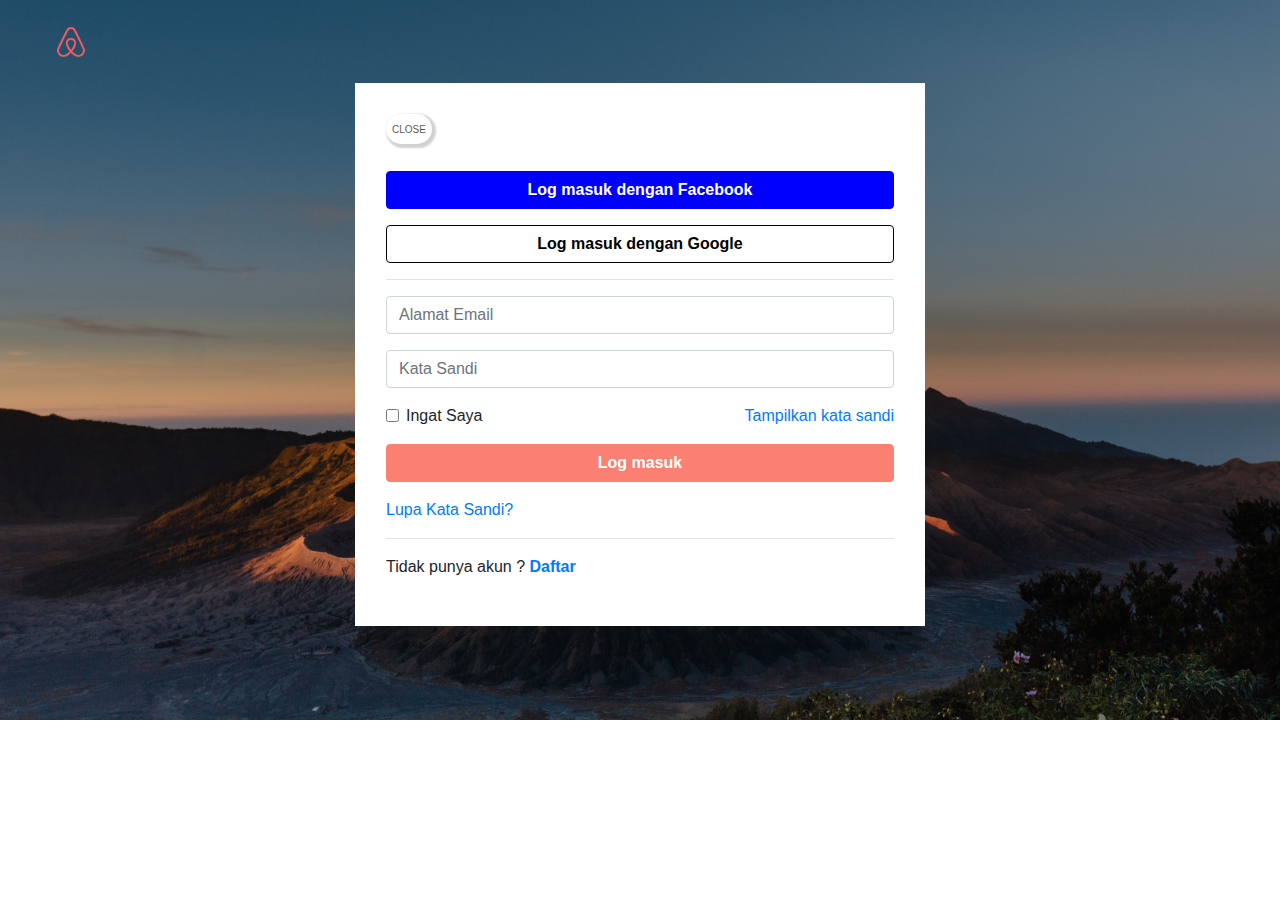
<file: latihan/html/daftar.html>
<!doctype html>
<html lang="en">
  <head>
    <!-- Required meta tags -->
    <meta charset="utf-8">
    <meta name="viewport" content="width=device-width, initial-scale=1, shrink-to-fit=no">

    <!-- Bootstrap CSS -->
    <link rel="stylesheet" href="../css/bootstrap.min.css">

    <!-- style 2 -->
    <link rel="stylesheet" href="../css/daftar.css">

    <title>Hello, world!</title>
  </head>
  <body>
    <section class="container-fluid bg">

        <!--image -->
        <nav class="navbar navbar-light">
            <a class="navbar-brand" href="index.html">
              <img src="../img/logo1.png" width="80px">
            </a>
        </nav>
        <!-- image -->
        <div id="daftar">
          <div class="container daftar-bg">
            <div class="row justify-content-center">
                  <form class="form-content col-sm-6">
                    <div id="tombol-close">
                      <button type="submit" class="btn-close" onclick="history.go(-1);"><p id="close">CLOSE</p></button>
                    </div>
                    <div class="form-group">
                      <button type="submit" class="btn btn-fb col-sm-12">Log masuk dengan Facebook</button>
                    </div>
                    <div class="form-group">
                        <button type="submit" class="btn btn-google col-sm-12">Log masuk dengan Google</button>
                    </div>
                    <hr>
                      <div class="form-group">
                        <input type="email" class="form-control form-email col-sm-12" id="inputAddress" placeholder="Alamat Email">
                      </div>
                      <div class="form-group">
                        <input type="password" class="form-control form-password col-sm-12" id="inputAddress2" placeholder="Kata Sandi">
                      </div>
                      <div class="form-group">
                        <div class="form-check">
                          <input class="form-check-input" type="checkbox" id="gridCheck">
                          <label class="form-check-label" for="gridCheck">Ingat Saya</label>
                          <a href="#" class="float-right"><p id="showpas">Tampilkan kata sandi</p></a>
                        </div>
                        
                      </div>
                      <div class="form-group"> 
                          <button type="submit" class="btn btn-daftar col-md-12" onclick="alert('Login Berhasil')">Log masuk</button>
                      </div>
                      <a href="#" id="katasandi">Lupa Kata Sandi?</a>
                      <hr>
                      <p>Tidak punya akun ? <a href="#" style="font-weight:bold;">Daftar</a></p>
                    </form>
            </div>
          </div>
        </div>
  </section>

    <!-- Optional JavaScript -->
    <!-- jQuery first, then Popper.js, then Bootstrap JS -->
    <script src="../jquery/jquery-3.4.1.slim.min.js"></script>
    <script src="../jquery/popper.min.js"></script>
    <script src="../js/bootstrap.min.js"></script>

  </body>
</html>
</file>
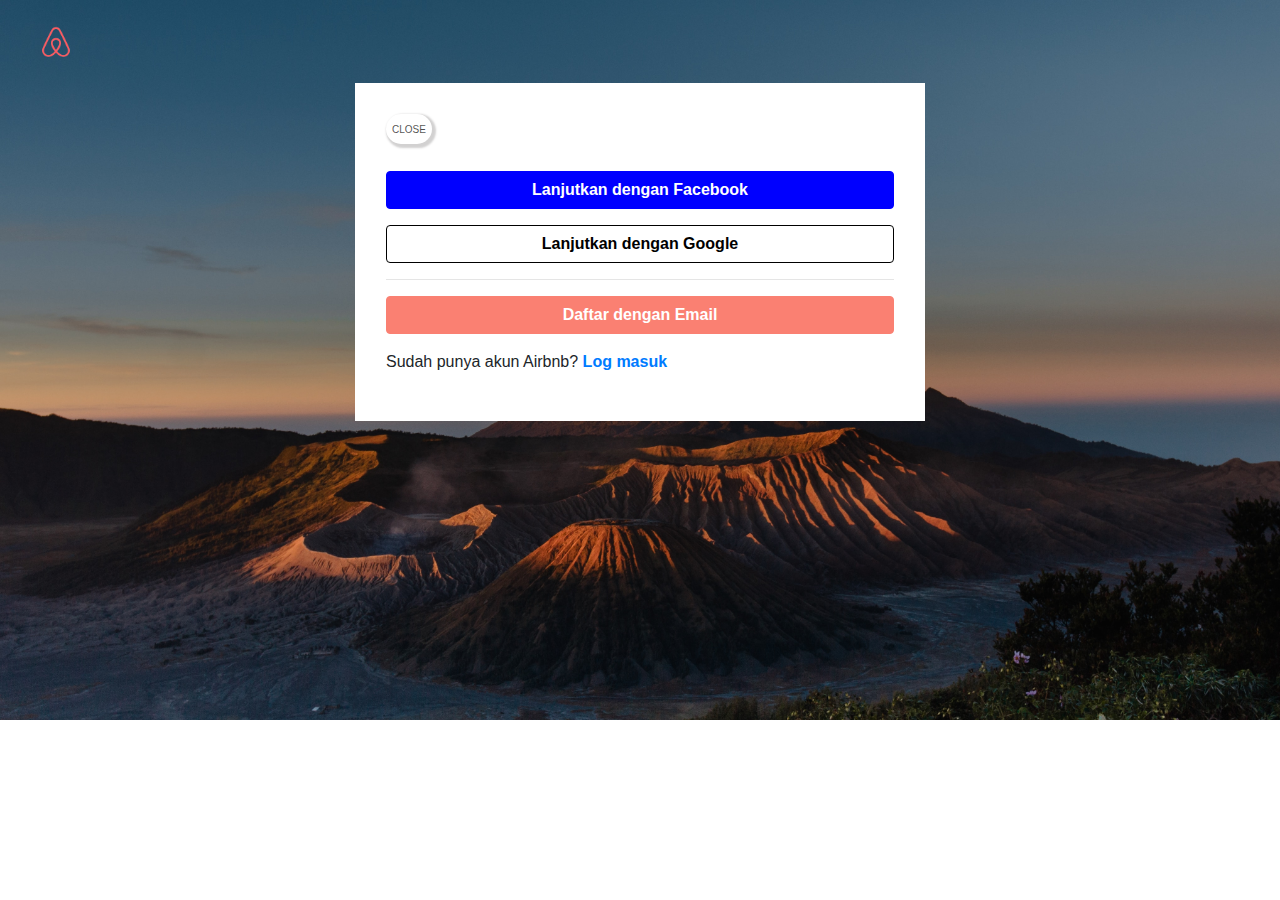
<file: latihan/html/login.html>
<!doctype html>
<html lang="en">
  <head>
    <!-- Required meta tags -->
    <meta charset="utf-8">
    <meta name="viewport" content="width=device-width, initial-scale=1, shrink-to-fit=no">

    <!-- Bootstrap CSS -->
    <link rel="stylesheet" href="../css/bootstrap.min.css">

    <!-- CSS login -->
    <link rel="stylesheet" href="../css/login.css">


    <title>Login Form</title>
  </head>
  <body>
    <section class="container-login">
        <!-- LOGO -->
        <nav class="navbar navbar-light">
            <a class="navbar-brand" href="../html/index.html">
              <img src="../img/logo1.png" width="80px">
            </a>
        </nav>
        <!-- LOGO -->
        <div id="daftar">
          <div class="container daftar-bg">
            <div class="row justify-content-center">
                  <form class="form-content col-sm-6">
                    <div id="tombol-close">
                      <button type="submit" class="btn-close" onclick="history.go(-1);"><p id="close">CLOSE</p></button>
                    </div>
                    <div class="form-group">
                      <button type="submit" class="btn btn-fb col-sm-12">Lanjutkan dengan Facebook</button>
                    </div>
                    <div class="form-group">
                        <button type="submit" class="btn btn-google col-sm-12">Lanjutkan dengan Google</button>
                    </div>
                    <hr>
                      <div class="form-group"> 
                          <button type="submit" class="btn btn-daftar col-md-12">Daftar dengan Email</button>
                      </div>
                      <div class="logmasuk">
                      <p>Sudah punya akun Airbnb? <a href="#" style="font-weight:bold;">Log masuk</a></p>
                      </div>
                  </form>
            </div>
          </div>
        </div>
    </section>

    <!-- Optional JavaScript -->
    <!-- jQuery first, then Popper.js, then Bootstrap JS -->
    <script src="../jquery/jquery-3.4.1.slim.min.js"></script>
    <script src="../jquery/popper.min.js"></script>
    <script src="../js/bootstrap.min.js"></script>
  </body>
</html>
</file>
<file: latihan/css/daftar.css>
.container-fluid {
    background-image: url(../img/airbnb4.jpg);
    background-size: cover;
    height: 720px;
    background-color: rgba(0, 0, 0, 0.2)
}


.form-content {
    border: 1px solid white;
    padding: 30px;
    background-color: white;
}
.btn-fb {
    width: 100%;
    border: 1px solid blue;
    background-color: blue;
    color: white;
    font-size: 16px;
    font-weight: 700;
}

.btn-fb:hover {
    color: white;
}

.btn-google {
    width: 100%;
    border: 1px solid black;
    background-color:white;
    color: black;
    font-size: 16px;
    font-weight: 700;
}


.btn-daftar {
    width: 100%;
    border: 1px solid salmon;
    background-color :salmon;
    color: white;
    font-size: 16px;
    font-weight: 700;
}

.btn-daftar:hover {
    color: white;
}

.form-email,
.form-password {
    width: 100%;
}

.btn-close {
    background-color: white ;
    color: rgba(0, 0, 0, 0.7);
    height: 30px;
    border: 1px;
    border-radius: 30px;
    margin-bottom: 3vh;
    border:rgba(138, 133, 133, 0.3) ;
    box-shadow: 2px 2px 2px 2px rgba(105, 102, 102, 0.3);
}


#close {
    font-size: 10px;
    line-height: 30px;
}



@media (min-width: 992px) {

}

@media (max-width: 576px) {

    .form-content {
        width: 100%;
        padding: 15px;
    }
}
</file>
<file: latihan/css/login.css>
.container-login {
    background-image: url(../img/airbnb4.jpg);
    background-size: cover;
    height: 720px;
    background-color: rgba(0, 0, 0, 0.2)
}


.form-content {
    border: 1px solid white;
    padding: 30px;
    background-color: white;
}



.btn-fb {
    width: 100%;
    border: 1px solid blue;
    background-color: blue;
    color: white;
    font-size: 16px;
    font-weight: 700;
}

.btn-fb:hover {
    color: white;
}
.btn-google {
    width: 100%;
    border: 1px solid black;
    background-color:white;
    color: black;
    font-size: 16px;
    font-weight: 700;
}


.btn-daftar {
    width: 100%;
    border: 1px solid salmon;
    background-color :salmon;
    color: white;
    font-size: 16px;
    font-weight: 700;
}

.btn-daftar:hover {
    color: white;
}

.btn-close {
    background-color: white ;
    color: rgba(0, 0, 0, 0.7);
    height: 30px;
    border: 1px;
    border-radius: 30px;
    margin-bottom: 3vh;
    border:rgba(138, 133, 133, 0.3) ;
    box-shadow: 2px 2px 2px 2px rgba(105, 102, 102, 0.3);
}


#close {
    font-size: 10px;
    line-height: 30px;
}

@media (max-width: 576px) {
    .form-content {
        padding: 15px;
    }

    .btn-fb,
    .btn-google,
    .btn-daftar,
    .logmasuk {
        font-size: 14px;
    }
}
</file>
